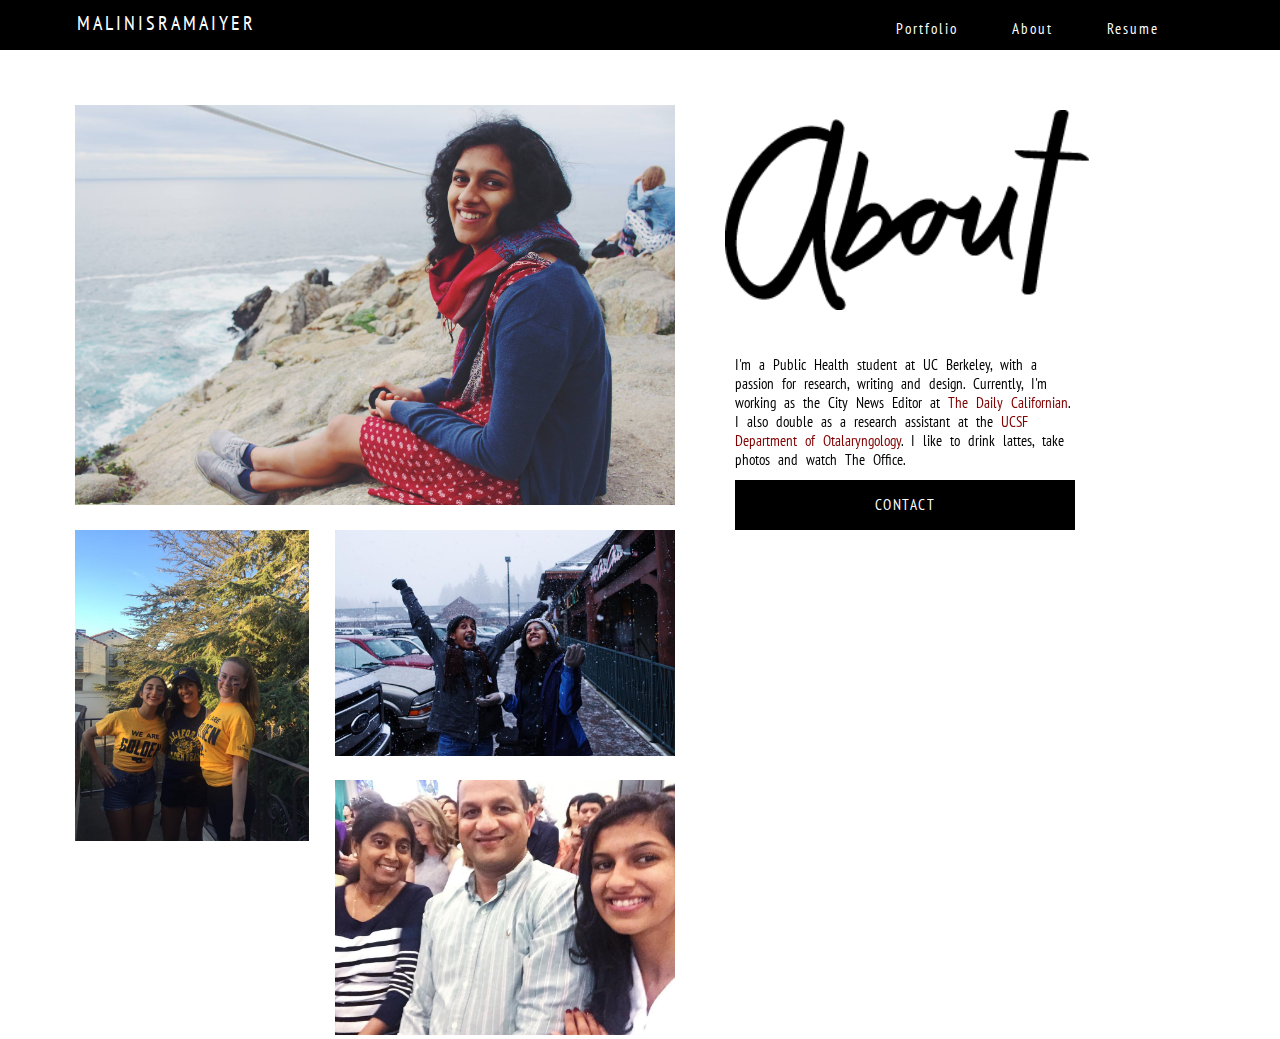
<file: about.html>
<!DOCTYPE html>
<html>
<head>
   <link rel="stylesheet" type="text/css" href="assets/css/about.css">
   <link href="https://fonts.googleapis.com/css?family=Fjalla+One|Oswald|PT+Sans+Narrow" rel="stylesheet">
   <style>
     @font-face {
      font-family: myFirstFont;
      src: url(assets/css/myFirstFont.otf);
      }
    @font-face {
      font-family: mySecondFont;
      src: url(assets/css/mySecondFont.ttf);
      }
    @font-face {
      font-family: myThirdFont;
      src: url(assets/css/myThirdFont.ttf);
      }
  </style>
  <script src="https://ajax.googleapis.com/ajax/libs/jquery/1.11.0/jquery.min.js"></script> 
  <script src="assets/js/script.js"></script>
</head>
<body>
    <div class="top-nav-bar">
      <div id="logo">
        <a href="index.html"> MALINISRAMAIYER </a>
      </div>
      <div class="menu">
        <div class="menu-item">
          <p> <a href="portfolio.html"> Portfolio </a> </p>
        </div>
        <div class="menu-item">
          <p> <a href="about.html"> About </a> </p>
        </div>
        <div class="menu-item">
          <p> <a href="assets/img/ResumeProf.pdf">  Resume </a> </p>
      </div>
      </div>
    </div>
    <div id="main">
      <div id="info-module">
        <div id="about" style="display: none">
          <img src=assets/img/About.png alt="logo" height="200">
        </div> 
        <div id="bio">
          <p> I'm a Public Health student at UC Berkeley, with a passion for research, writing and design. Currently, I'm working as the City News Editor at <a href="dailycal.org">The Daily Californian</a>. I also double as a research assistant at the <a href="https://ohns.ucsf.edu/limb-lab"> UCSF Department of Otalaryngology</a>. I like to drink lattes, take photos and watch The Office. </p>
        </div>
        <div id ="contact">
          <div id="contact-text"> 
            <p> CONTACT </p> 
          </div>
          <div class="contact-item" style="display: none">
            <div id="email"> <p> <a href="malinisramaiyer@gmail.com"> Email malinisramaiyer@gmail.com </a> </p> </div>
          </div>
          <div class="contact-item" style="display: none">
            <div id="tweet"> <p> <a href="https://twitter.com/malinisramaiyer"> Tweet @malinisramaiyer </a> </p> </div>
          </div>
          <div class="contact-item" style="display: none">
            <div id="follow"> <p> <a href="https://www.instagram.com/malinisramaiyer/"> Follow @malinisramaiyer </a> </p> </div>
          </div>
        </div>
      </div>
      <div class="collage">
        <div class="first-picture">
          <img src=assets/img/profile.jpg alt="Smiley face" width="600">
        </div>
        <div class="second-picture">
          <img src=assets/img/gameday.jpg alt="Smiley face" width="233.5">
        </div>
        <div class="third-picture">
          <img src=assets/img/laketahoe.jpg alt="Smiley face" width="340">
        </div>
        <div class="fourth-picture">
          <img src=assets/img/kumar.jpg alt="Smiley face" width="340">
        </div>
      </div>
</body>
</file>
<file: assets/css/about.css>
body {
	display: block;
	position: relative;
	margin: 0px;
}

.top-nav-bar {
	height: 50px;
	background-color: black;
	overflow: hidden;
    position: fixed; /* Set the navbar to fixed position */
    top: 0; /* Position the navbar at the top of the page */
    width: 100%; /* Full width */
    z-index: 1;
}

#main {
	margin-top: 30px;
	z-index: 2;
}

#logo {
	font-size: 20px;
	letter-spacing: 3px;
	color: white;
	position: absolute;
	top: calc(19%);
	left: calc(6%);
	font-family: PT Sans Narrow;
}

#logo:hover{
	text-decoration: underline;
	cursor:pointer;
}

#logo a:link {
	text-decoration: none;
	color: white;
}

#logo a:visited{
	text-decoration: none;
	color: white;
}


.menu {
	display: inline-block;
	position: absolute;
	top: calc(7%);
	left: calc(70%);
}

.menu-item {
	font-size: 15px;
	letter-spacing: 2px;
	color: white;
	margin-right: 50px;
	font-family: PT Sans Narrow;
	display: inline-block;
}

.menu-item:hover{
	text-decoration: underline;
	cursor:pointer;
}

.menu-item a:link {
	text-decoration: none;
	color: white;
}

.menu-item a:visited{
	text-decoration: none;
	color: white;
}


.info-module {
	position: fixed;
}

#about {
	position: fixed;
	top: 110px;
	left: 725px;
}


#bio {
	position: fixed;
	top: 340px;
	left: 735px;
	width: 340px;
	font-family: PT Sans Narrow;
	font-size: 15px;
	word-spacing: 5px;
}

#contact {
	position: fixed;
	top: 525px;
	left: 735px;
	font-family: PT Sans Narrow;
	font-size: 15px;
	letter-spacing: 1.5px;
}

.bigger {
	text-decoration: bold;
	color: maroon;
}


#contact-text {
	position: fixed;
	top: 480px;
	left: 735px;
	height: 50px;
	width: 340px;
	color: white;
	text-align: center;
	background-color: black;
}

#contact-text:hover {
	color: maroon;
	background-color: white;
	border-color: maroon;
	border-style: solid;
}

#contact-item{
	height: 50px;
}

#contact-item a:link {
	color: maroon;
	text-decoration: none;
}

a:visited {
	color: maroon;
	text-decoration: none;
}

a:link {
	color: maroon;
	text-decoration: none;
}

a:visited {
	color: maroon;
	text-decoration: none;
}

.first-picture {
	margin: 75px;
	width: 600px;
	position: absolute;
	top: 0px;
	left: 0px;
}

.first-picture:hover {
	cursor:pointer;
	box-shadow: 0 12px 16px 0 rgba(0,0,0,0.24), 0 17px 50px 0 rgba(0,0,0,0.19);
}

.second-picture {
	margin: 75px;
	width: 233.5px;
	position: absolute;
	top: 425px;
	left: 0px;
}

.second-picture:hover {
	cursor:pointer;
	box-shadow: 0 12px 16px 0 rgba(0,0,0,0.24), 0 17px 50px 0 rgba(0,0,0,0.19);
}

.third-picture {
	margin: 75px;
	width: 325px;
	position: absolute;
	top: 425px;
	left: 260px;
}

.third-picture:hover {
	cursor:pointer;
	box-shadow: 0 12px 16px 0 rgba(0,0,0,0.24), 0 17px 50px 0 rgba(0,0,0,0.19);
}

.fourth-picture {
	margin: 75px;
	width: 325px;
	position: absolute;
	top: 675px;
	left: 260px;
}

.fourth-picture:hover {
	cursor:pointer;
	box-shadow: 0 12px 16px 0 rgba(0,0,0,0.24), 0 17px 50px 0 rgba(0,0,0,0.19);
}

.fifth-picture {
	margin: 75px;
	width: 233.5px;
	position: absolute;
	top: 800px;
	left: 0px;
}

.fifth-picture:hover {
	cursor:pointer;
	box-shadow: 0 12px 16px 0 rgba(0,0,0,0.24), 0 17px 50px 0 rgba(0,0,0,0.19);
}

.sixth-picture {
	margin: 75px;
	width: 233.5px;
	position: absolute;
	top: 990px;
	left: 0px;
}

.sixth-picture:hover {
	cursor:pointer;
	box-shadow: 0 12px 16px 0 rgba(0,0,0,0.24), 0 17px 50px 0 rgba(0,0,0,0.19);
}

.seventh-picture {
	margin: 75px;
	width: 233.5px;
	position: absolute;
	top: 990px;
	left: 0px;
}

.seventh-picture:hover {
	cursor:pointer;
	box-shadow: 0 12px 16px 0 rgba(0,0,0,0.24), 0 17px 50px 0 rgba(0,0,0,0.19);
}
</file>
